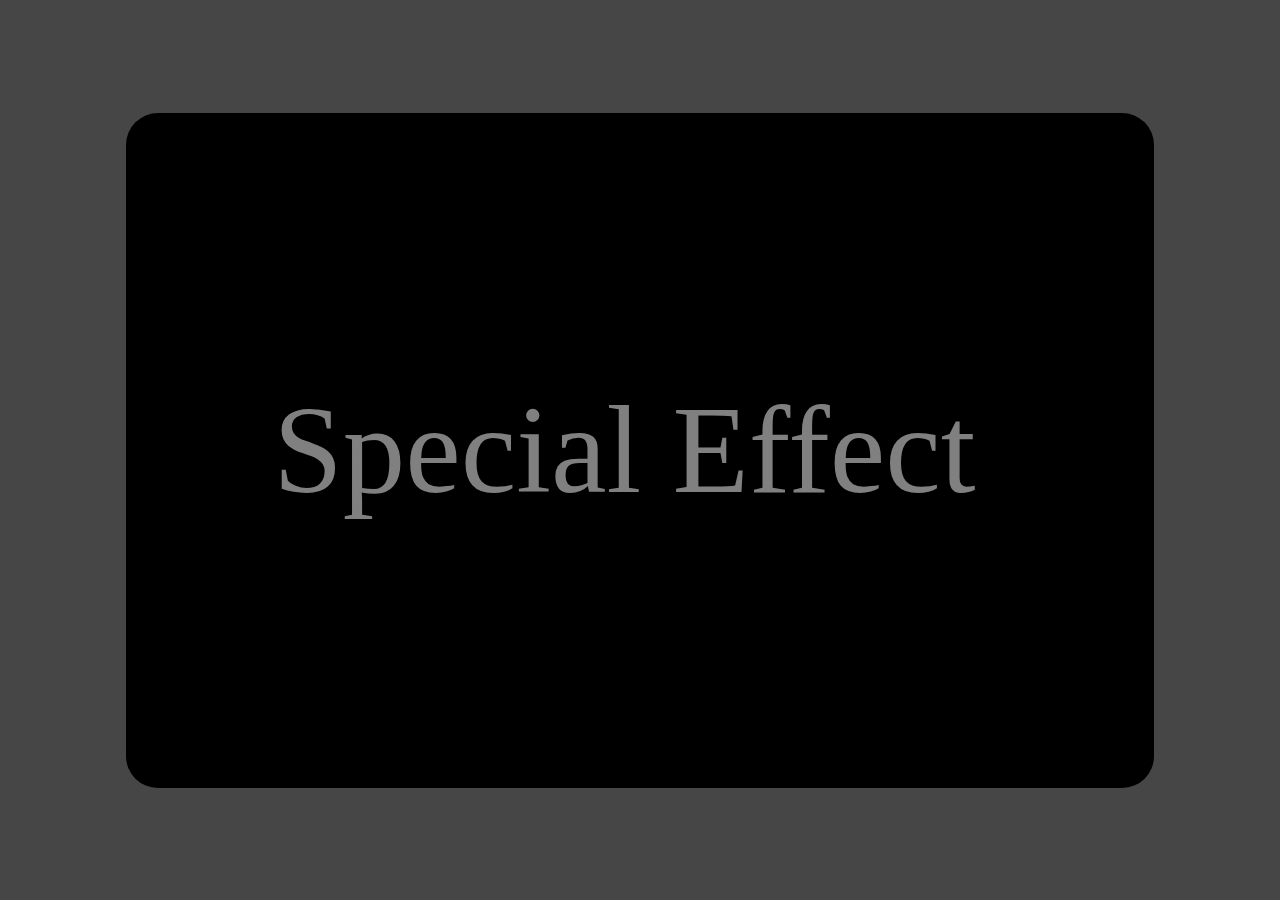
<file: animated_text/index.html>
<!DOCTYPE html>
<html lang="en">
<head>
    <meta charset="UTF-8">
    <meta name="viewport" content="width=device-width, initial-scale=1.0">
    <link rel="stylesheet" href="style.css">
    <title>Animated Text</title>
</head>
<body>
    <div class="container">
        <div class="effect-text text">Special Effect</div>
    </div>

    <script src="effect.js"></script>
</body>
</html>
</file>
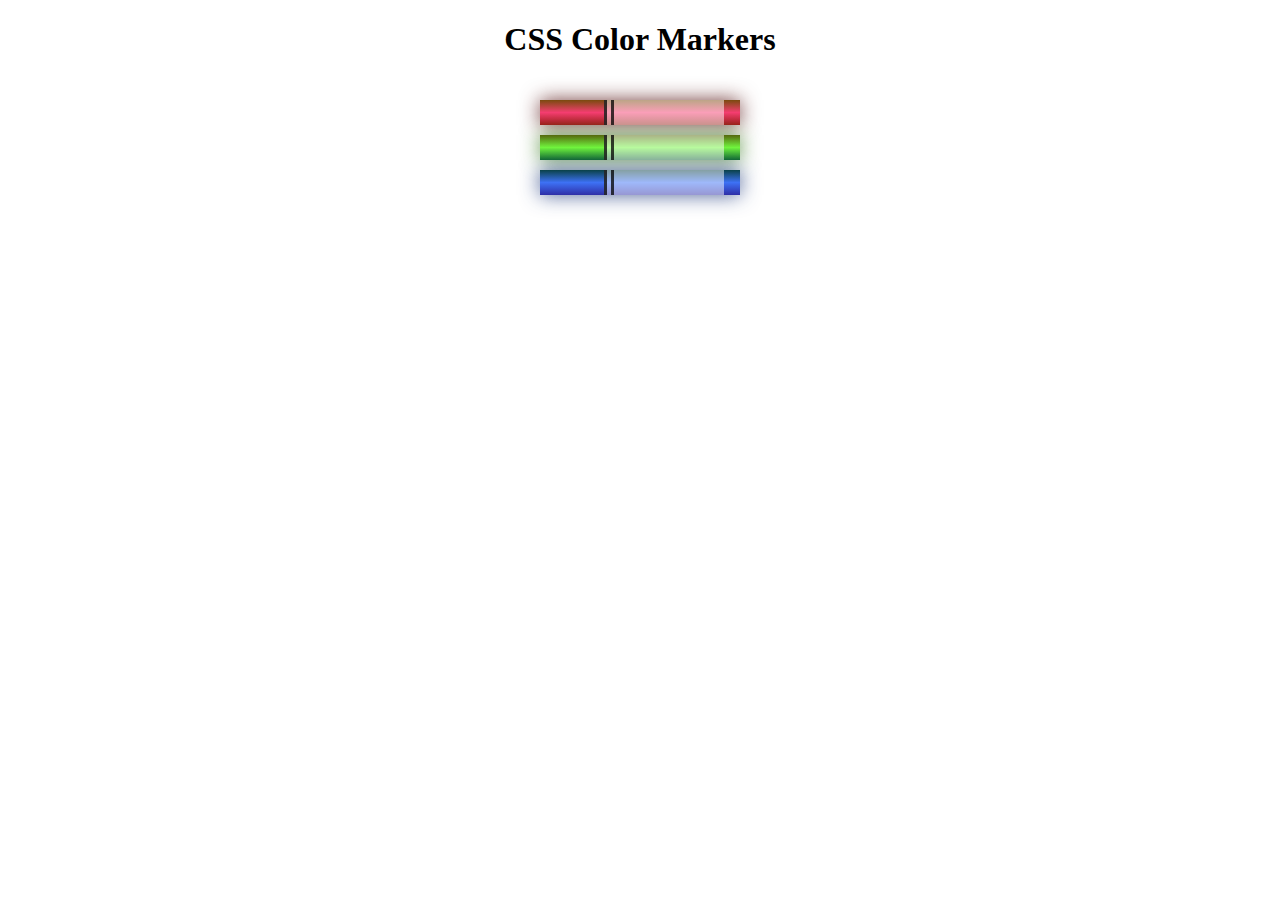
<file: color_markers/index.html>
<!DOCTYPE html>
<html lang="en">

<head>
    <meta charset="UTF-8">
    <meta name="viewport" content="width=device-width, initial-scale=1.0">
    <title>Colored Markers</title>
    <link rel="stylesheet" href="styles.css">
</head>

<body>
    <h1>CSS Color Markers</h1>
    <div class="container">
        <div class="marker red">
            <div class="cap"></div>
            <div class="sleeve"></div>
        </div>
        <div class="marker green">
            <div class="cap"></div>
            <div class="sleeve"></div>
        </div>
        <div class="marker blue">
            <div class="cap"></div>
            <div class="sleeve"></div>
        </div>
    </div>
</body>

</html>
</file>
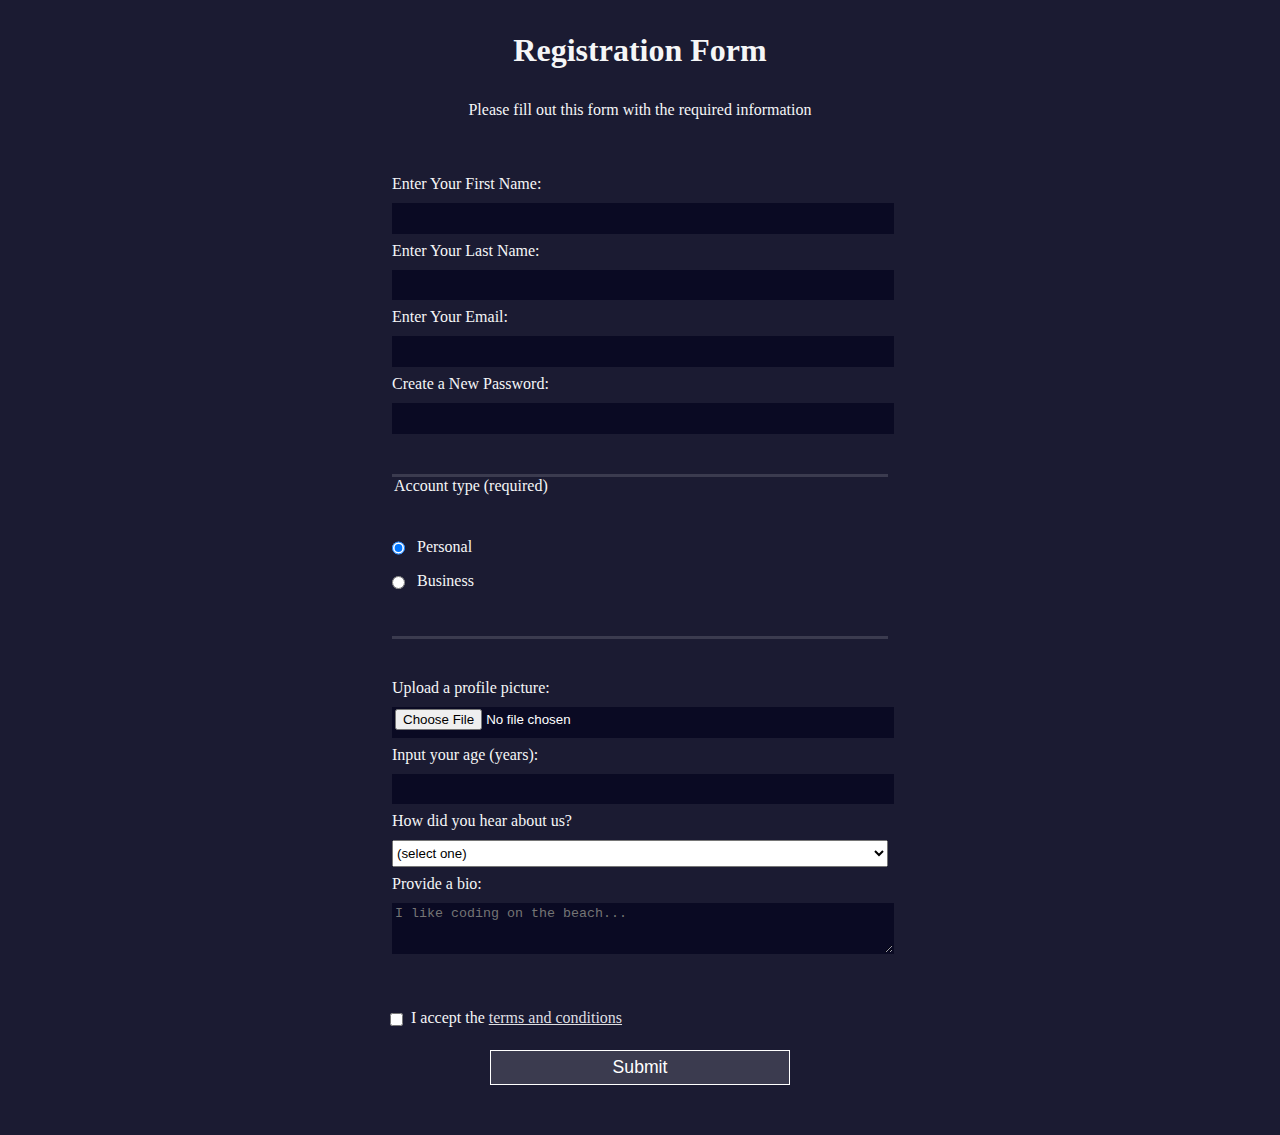
<file: registration_form/index.html>
<!DOCTYPE html>
<html lang="en">

<head>
    <meta charset="UTF-8">
    <meta name="viewport" content="width=device-width, initial-scale=1.0">
    <title>Register-Form</title>
    <link rel="stylesheet" href="styles.css">
</head>

<body>
    <h1>Registration Form</h1>
    <p>Please fill out this form with the required information</p>

    <form action="https://register-demo.freecodecamp.org" method="post">
        <fieldset>
            <label for="first-name">Enter Your First Name: <input type="text" name="firstName" id="first-name"
                    required></label>
            <label for="last-name">Enter Your Last Name: <input type="text" name="lastName" id="last-name"
                    required></label>
            <label for="email">Enter Your Email: <input type="email" name="email" id="email" required></label>
            <label for="new-password">Create a New Password: <input type="password" name="password" id="new-password"
                    pattern="[a-z0-5]{8,}" required></label>
        </fieldset>
        <fieldset>
            <legend>Account type (required)</legend>
            <label for="personal-account">
                <input class="inline" type="radio" name="account-type" id="personal-account" checked> Personal
            </label>
            <label for="business-account">
                <input class="inline" type="radio" name="account-type" id="business-account"> Business
            </label>
        </fieldset>
        <fieldset>
            <label for="profile-picture">Upload a profile picture:
                <input type="file" name="profile-pic" id="profile-picture">
            </label>
            <label for="age">Input your age (years):
                <input type="number" name="age" id="age" min="13" max="120">
            </label>
            <label for="referrer">How did you hear about us?
                <select name="referrer" id="referrer">
                    <option value="">(select one)</option>
                    <option value="1">freeCodeCamp News</option>
                    <option value="2">freeCodeCamp YouTube Channel</option>
                    <option value="3">freeCodeCamp Forum</option>
                    <option value="4">Other</option>
                </select>
            </label>
            <label for="bio">Provide a bio:
                <textarea name="bio" id="bio" cols="30" rows="3" placeholder="I like coding on the beach..."></textarea>
            </label>
        </fieldset>
        <label for="terms-and-conditions">
            <input class="inline" type="checkbox" name="terms" id="terms-and-conditions" required>I accept the <a
                href="https://www.freecodecamp.org/news/terms-of-service/">terms and conditions</a>
        </label>
        <input type="submit" value="Submit">
    </form>
</body>

</html>
</file>
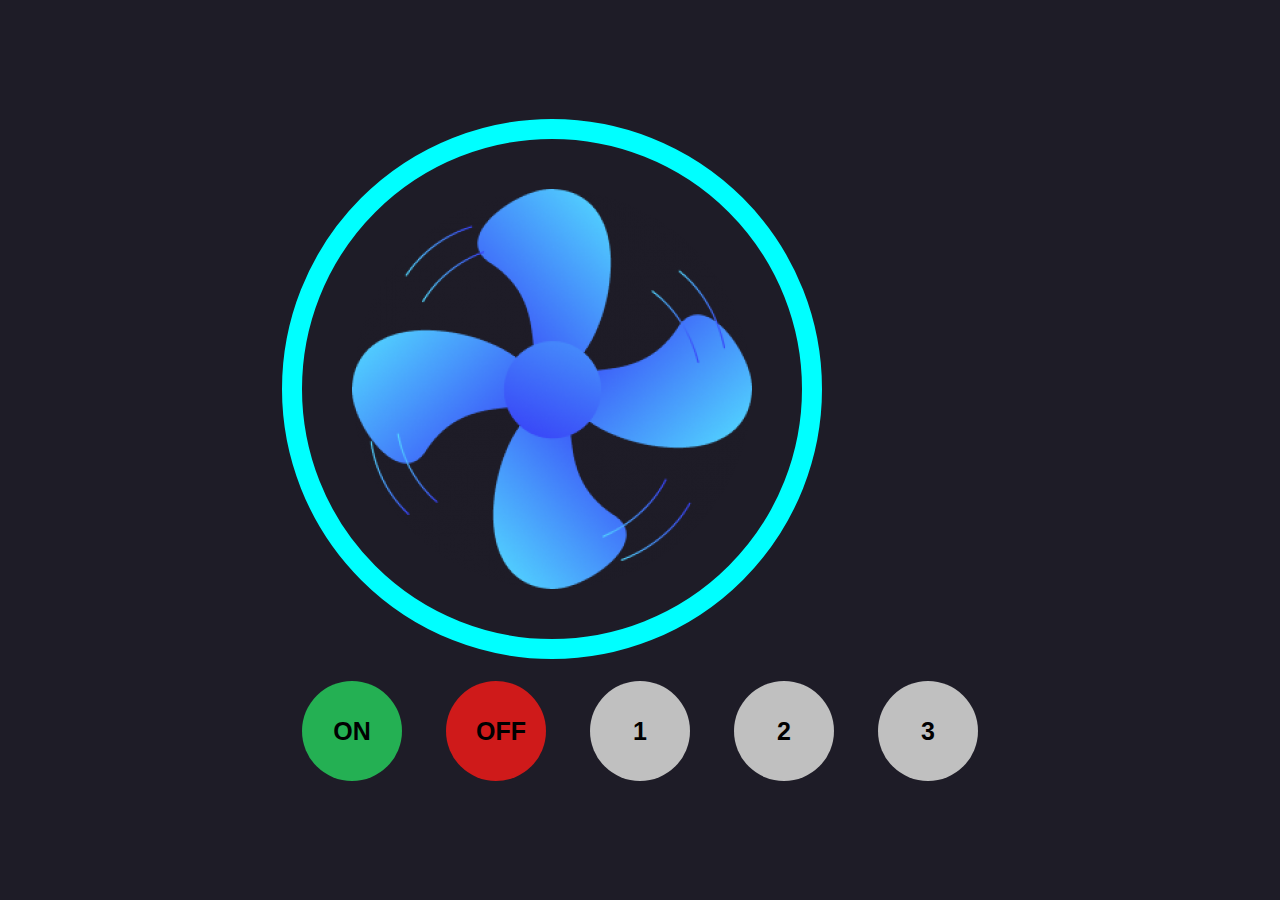
<file: Rotating_Fan/index.html>
<!DOCTYPE html>
<html lang="en">

<head>
    <meta charset="UTF-8">
    <meta name="viewport" content="width=device-width, initial-scale=1.0">
    <title>Rotating Fan</title>
    <link rel="stylesheet" href="styles.css">
</head>

<body>
    <div class="container">
        <img id="img" src="fan.jpeg" alt="" srcset=""> <br>
        <br>
        <button onclick="myfunon()">ON</button>
        <button onclick="myfunoff()">OFF</button>
        <button onclick="myfun01()">1</button>
        <button onclick="myfun02()">2</button>
        <button onclick="myfun03()">3</button>
    </div>
    <script src="rotate.js"></script>
</body>

</html>
</file>
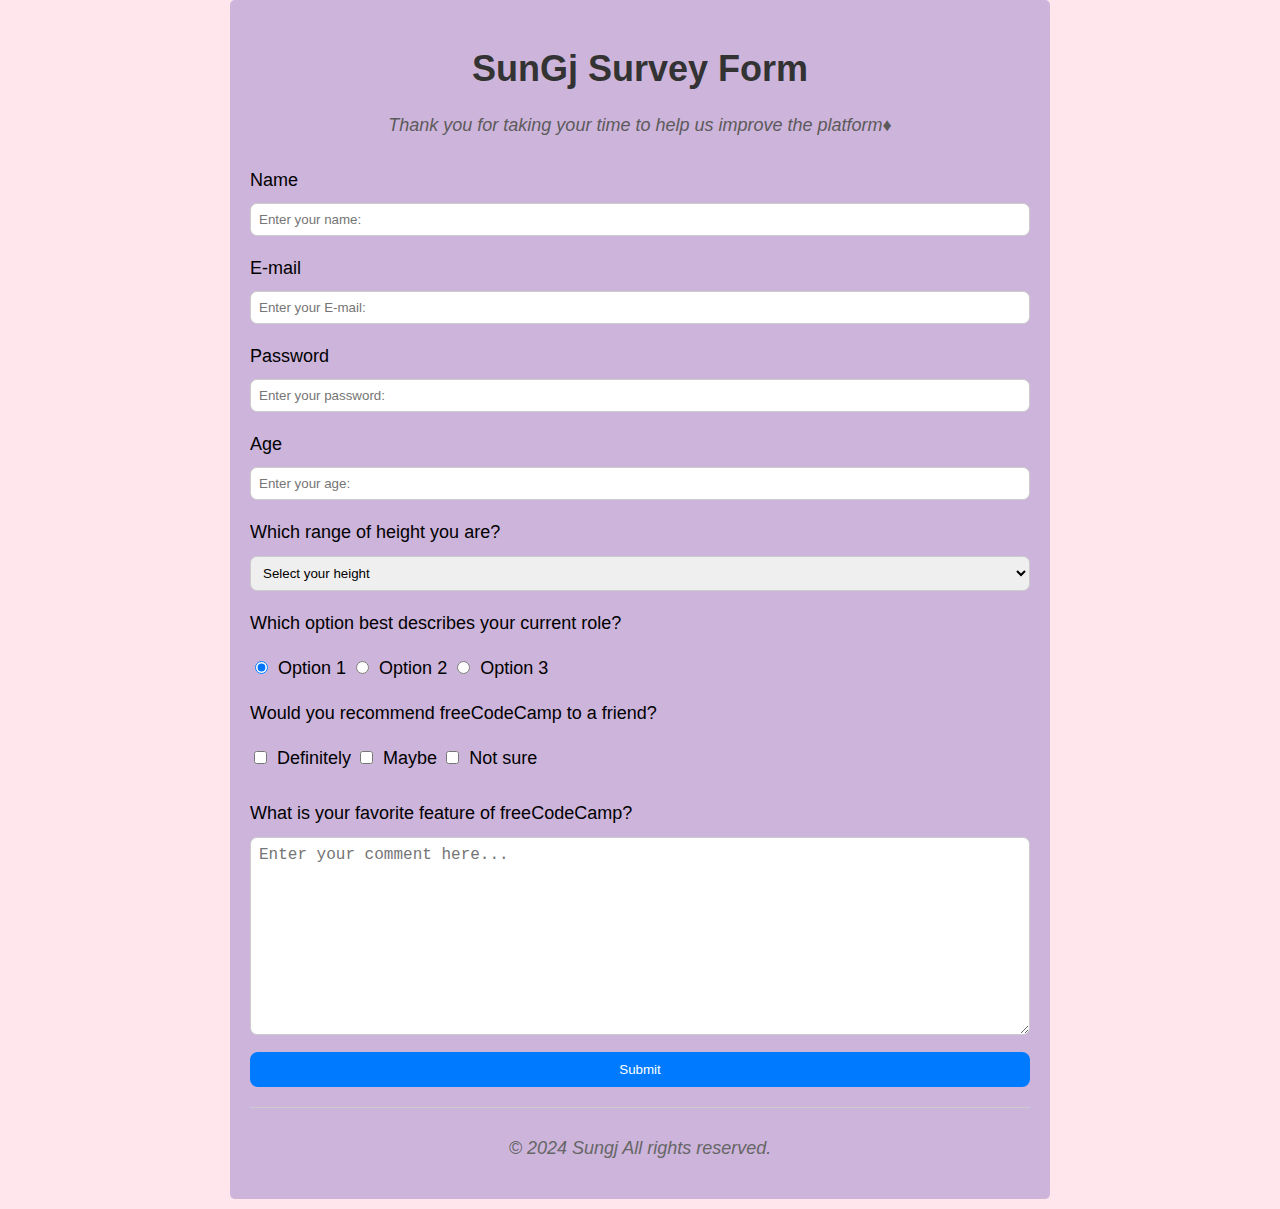
<file: survey_form/index.html>
<!DOCTYPE html>
<html lang="en">

<head>
    <meta charset="UTF-8">
    <meta name="viewport" content="width=device-width, initial-scale=1.0">
    <title>Document</title>
    <link rel="stylesheet" href="styles.css">
</head>

<body>
    <div class="container">
        <header>
            <h1 id="title">SunGj Survey Form</h1>
            <p id="description">Thank you for taking your time to help us improve the platform&diams;</p>
        </header>
        <main>
            <form action="" id="survey-form">
                <div id="div-name">
                    <label id="name-label" for="name">Name</label>
                    <input type="text" id="name" placeholder="Enter your name: " required>
                </div>
                <div id="div-email">
                    <label id="email-label" for="email">E-mail</label>
                    <input type="email" id="email" placeholder="Enter your E-mail: " required>
                </div>
                <div id="div-password">
                    <label id="password-label" for="pwd">Password</label>
                    <input type="password" id="pwd" placeholder="Enter your password: " required>
                </div>
                <div id="div-age">
                    <label id="number-label" for="number">Age</label>
                    <input type="number" id="number" min="1" max="100" placeholder="Enter your age: " required>
                </div>
                <div id="div-selection">
                    <label id="label-dropdown" for="dropdown">Which range of height you are?</label>
                    <select name="select-height" id="dropdown" required>
                        <option value="">Select your height</option>
                        <option value="1">Less than 150cm</option>
                        <option value="2">150cm ~ 170cm</option>
                        <option value="3">170cm ~ 190cm</option>
                        <option value="4">More than 190cm</option>
                    </select>
                </div>
                <div id="div-radio">
                    <label id="label-radio" for="radio">Which option best describes your current role?</label>
                    <input type="radio" name="radio" id="opt1" value="option1" checked>
                    <label id="label-opt1" for="opt1">Option 1</label>
                    <input type="radio" name="radio" id="opt2" value="option2">
                    <label id="label-opt2" for="opt2">Option 2</label>
                    <input type="radio" name="radio" id="opt3" value="option3">
                    <label id="label-opt3" for="opt3">Option 3</label>
                </div>
                <div id="div-checkbox">
                    <label id="label-checkbox" for="checkbox">Would you recommend freeCodeCamp to a friend?</label>
                    <input type="checkbox" name="checkbox" id="check1" value="check1">
                    <label id="label-check1" for="check1">Definitely</label>
                    <input type="checkbox" name="checkbox" id="check2" value="check2">
                    <label id="label-check2" for="check2">Maybe</label>
                    <input type="checkbox" name="checkbox" id="check3" value="check3">
                    <label id="label-check3" for="check3">Not sure</label>
                </div>
                <div id="div-textarea">
                    <label id="label-textarea" for="textarea">What is your favorite feature of freeCodeCamp?</label>
                    <textarea name="textarea" id="comment" cols="77" rows="10"
                        placeholder="Enter your comment here..."></textarea>
                </div>
                <div id="submit-button">
                    <button type="submit" id="submit">Submit</button>
                </div>
            </form>
        </main>
        <footer>
            <p>&copy; 2024 Sungj All rights reserved.</p>
        </footer>
    </div>
</body>

</html>
</file>
<file: animated_text/style.css>
:root {
    --_fw-900: 900;
    --_fw-700: 700;
    --_fw-400: 400;
  
    --_clr-900: hsl(0, 0%, 100%);
    --_clr-700: hsl(0, 0%, 80%);
    --_clr-400: hsl(0, 0%, 60%);
  }
  * {
    margin: 0;
    padding: 0;
    box-sizing: border-box;
  }
  body {
    min-height: 100dvh;
    width: 100vw;
    display: flex;
    align-items: center;
    justify-content: center;
    font-family: "Poppins";
    background-color: rgb(70, 70, 70);
    color: white;
  }
  .container {
    width: min(100%, 1028px);
    min-height: 75vh;
    background-color: black;
    display: flex;
    align-items: center;
    justify-content: center;
    border-radius: 2rem;
  }
  .effect-text {
    font-size: 125px;
    color: hsl(0, 0%, 50%);
    user-select: none;
  
    &.split-text {
      display: inline-flex;
    }
  
    & .split-char {
      transition: font-weight 0.5s ease;
  
      &:hover {
        color: var(--_clr-900);
      }
  
      /* // right side */
      &:hover + .split-char {
        color: var(--_clr-700);
      }
      &:hover + .split-char + .split-char {
        color: var(--_clr-400);
      }
  
      /* // left side */
      &:has(+ .split-char:hover) {
        color: var(--_clr-700);
      }
      &:has(+ .split-char + .split-char:hover) {
        color: var(--_clr-400);
      }
    }
  }
</file>
<file: color_markers/styles.css>
h1 {
    text-align: center;
}

.marker {
    /* background-color: red; */
    height: 25px;
    width: 200px;
    margin: 10px auto;
}

.cap {
    width: 60px;
    height: 25px;
}

.sleeve {
    width: 110px;
    height: 25px;
    /* 不透明度 */
    background-color: rgba(255,255,255,50%);
    /* opacity: 0.5; */
    border-left: 10px double rgba(0,0,0,75%);
}

.cap, .sleeve {
    display: inline-block;
}

.container {
    background-color: rgb(255,255,255);
    padding: 10px 0;
}

/* First marker */
.red {
    background: linear-gradient(rgb(122, 74, 14), rgb(245, 62, 113), rgb(162, 27, 27));
    box-shadow: 0px 0px 20px 0 rgba(83, 14, 14, 0.8);
}

/* Second marker */
.green {
    background: linear-gradient(#55680D, #71F53E, #116C31);
    box-shadow: 0px 0px 20px 0 #3B7E20CC;
}

/* Third marker */
.blue {
    background: linear-gradient(hsl(186, 76%, 16%), hsl(223, 90%,60%), hsl(240, 56%, 42%));
    box-shadow: 0px 0px 20px 0 hsla(223,59%,31%,0.8);
}
</file>
<file: registration_form/styles.css>
body {
    width: 100%;
    height: 100vh;
    margin: 0;
    background-color: #1b1b32;
    color: #f5f6f7;
    font-family: Tahoma;
    font-size: 16px;
}


h1, p {
    margin: 1em auto;
    text-align: center;
}

form {
    width: 60vw;
    max-width: 500px;
    min-width: 300px;
    margin: 0 auto;
    padding-bottom: 2em;
}

fieldset {
    border: none;
    padding: 2rem 0;
    border-bottom: 3px solid #3b3b4f;
}

fieldset:last-of-type {
    border-bottom: none;
}

label {
    display: block;
    margin: 0.5rem 0;
}

a {
    color: #dfdfe2;
}

input,
textarea,
select {
    margin: 10px 0 0 0;
    width: 100%;
    min-height: 2em;
}

input,
textarea {
    background-color: #0a0a23;
    border: 1px solid #0a0a23;
    color: #ffffff;
}

.inline {
    width: unset;
    margin: 0 0.5rem 0 0;
    vertical-align: middle;
}

input[type="submit"] {
    display: block;
    width: 60%;
    margin: 1em auto;
    height: 2em;
    font-size: 1.1rem;
    background-color: #3b3b4f;
    border-color: white;
    min-width: 300px;
}

input[type="file"] {
    padding: 1px 2px;
}
</file>
<file: Rotating_Fan/styles.css>
* {
    margin: 0;
    padding: 0;
    box-sizing: border-box;
}

body {
    height: 100vh;
    display: flex;
    align-items: center;
    justify-content: center;
    background-color: #1e1c27;
}

img {
    border: 20px solid aqua;
    padding: 50px;
    border-radius: 50%;
    animation: fananim linear infinite 2s;
}
@keyframes fananim {
    100% {
        transform: rotate(360deg);
    }
}

button {
    width: 100px;
    height: 100px;
    padding: 20px 30px;
    margin: 0 20px;
    font-size: 25px;
    font-weight: 560;
    border: none;
    background-color: silver;
    border-radius: 50%;
    transition: 0.1s;
}

.container button:nth-last-child(5) {
    background-color: #24b053;
}
.container button:nth-last-child(4) {
    background-color: #cf1a1a;
}

button:active {
    box-shadow: 0px 10px 10px black;
    transform: scale(0.95);
}
</file>
<file: survey_form/styles.css>
body {
    font-family: Arial, sans-serif;
    background-color: #ffe5ec;
    font-size: 18px;
    margin: 0;
    line-height: 1.4;
}

.container {
    max-width: 780px;
    margin: 0 auto;
    background-color: #cdb4db;
    padding: 20px;
    border-radius: 5px;
    box-shadow: 0 0 10px rgba(252, 248, 248, 0.1);
}

header {
    text-align: center;
}

#title {
    color: #333;
    margin-bottom: 10px;
}

#description {
    font-style: italic;
    color: #5c5a5a;
}

form {
    margin-top: 20px;
}

label {
    display: inline-block;
    margin-bottom: 10px;
    margin-top: 10px;
}

#label-checkbox, #label-radio {
    display: block;
}

input,
select,
textarea {
    width: 100%;
    padding: 8px;
    margin-bottom: 10px;
    box-sizing: border-box;
    max-width: 100%;
    max-height: 400px;
    border-radius: 7px;
    border: 1px solid #ccc;
}

textarea {
    font-size: 16px;
}

input:focus {
    outline: none;
    border-color: #007BFF;
    box-shadow: 0 0 10px rgba(0, 123, 255, 0.4);
}

button {
    background-color: #007BFF;
    color: #fff;
    padding: 10px 25px;
    border: none;
    border-radius: 8px;
    cursor: pointer;
    width: 100%;
}

button:hover {
    background-color: #0056b3;
}

footer {
    margin-top: 20px;
    border-top: 1px solid #ccc;
    padding-top: 10px;
    text-align: center;
    color: #666;
    font-style: italic;
}

/* Additional Styles for Radio Buttons and Checkboxes */
#div-radio,
#div-checkbox {
    margin-bottom: 10px;
}

input[type="radio"],
input[type="checkbox"] {
    margin-right: 5px;
    width: auto;
}

/* Responsive Design */
@media screen and (max-width: 600px) {
    .container {
        padding: 10px;
    }
    textarea {
        width: 100%;
    }
}
</file>
